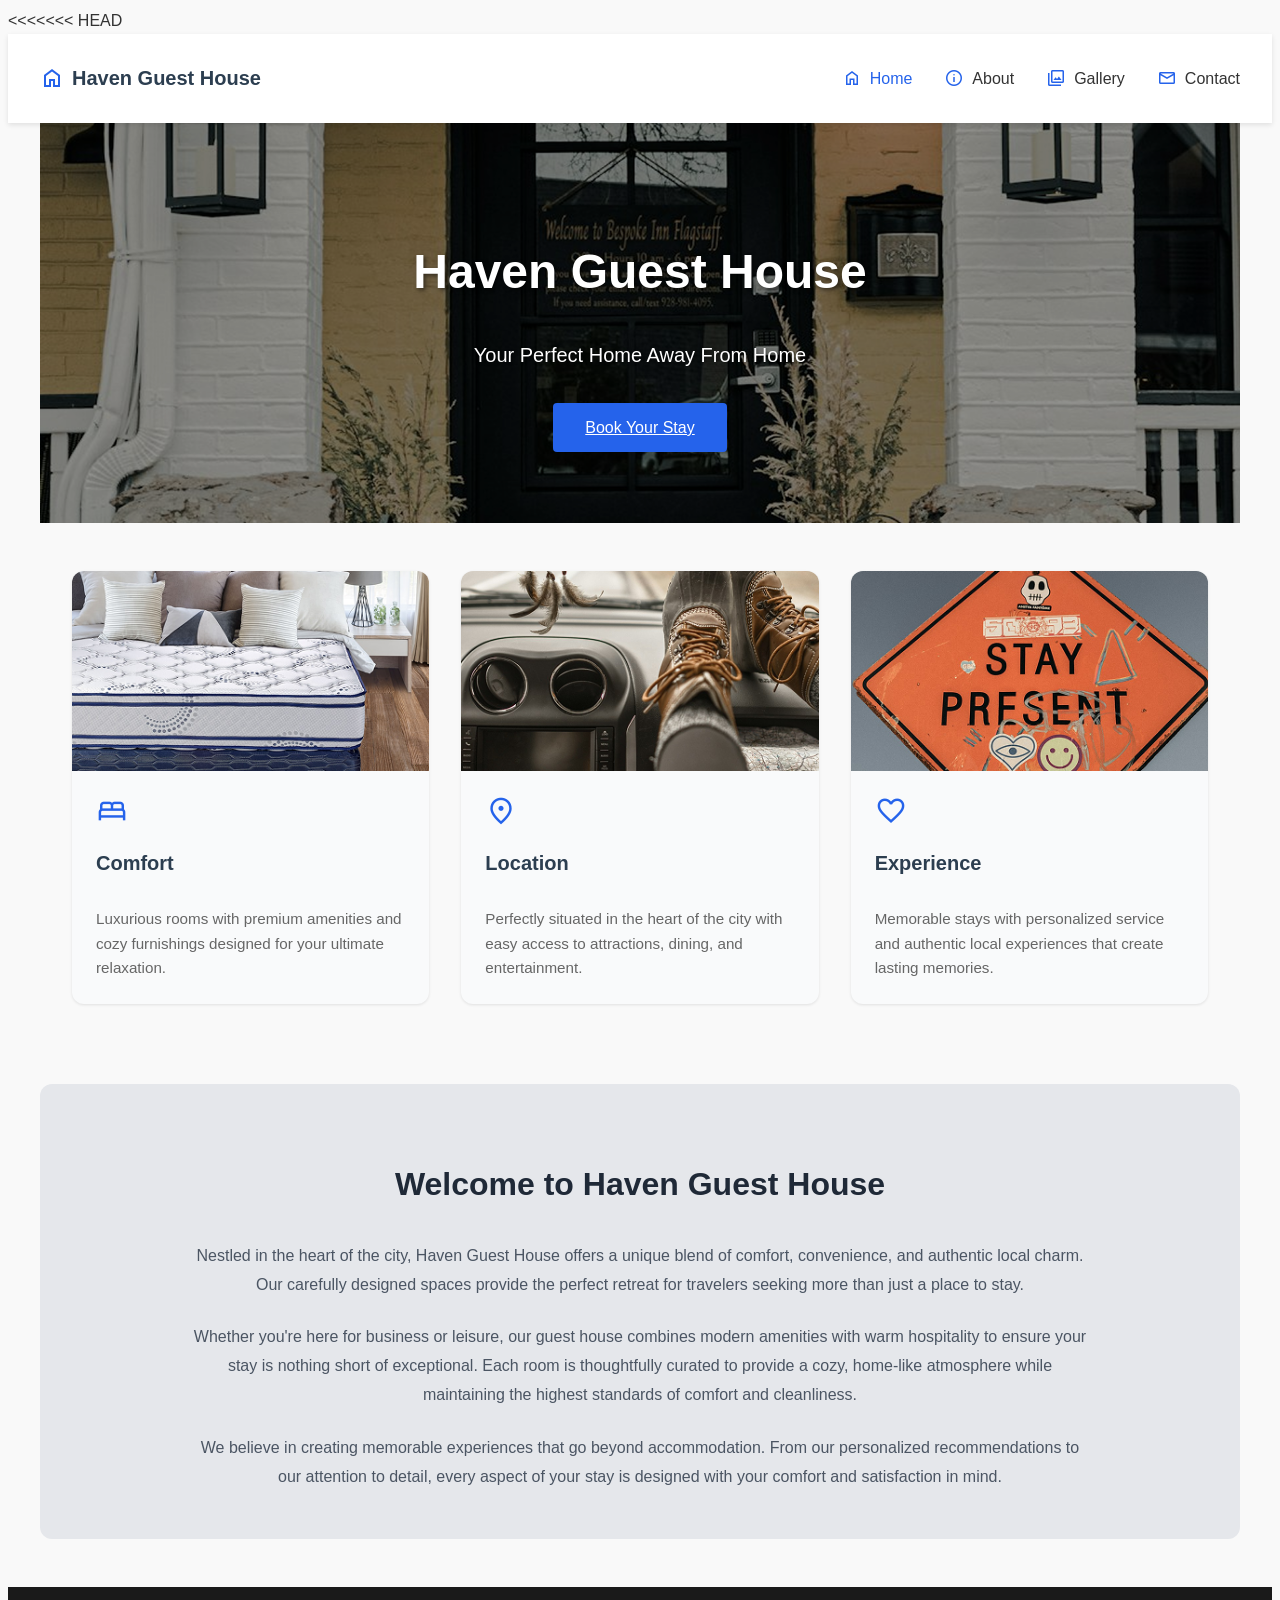
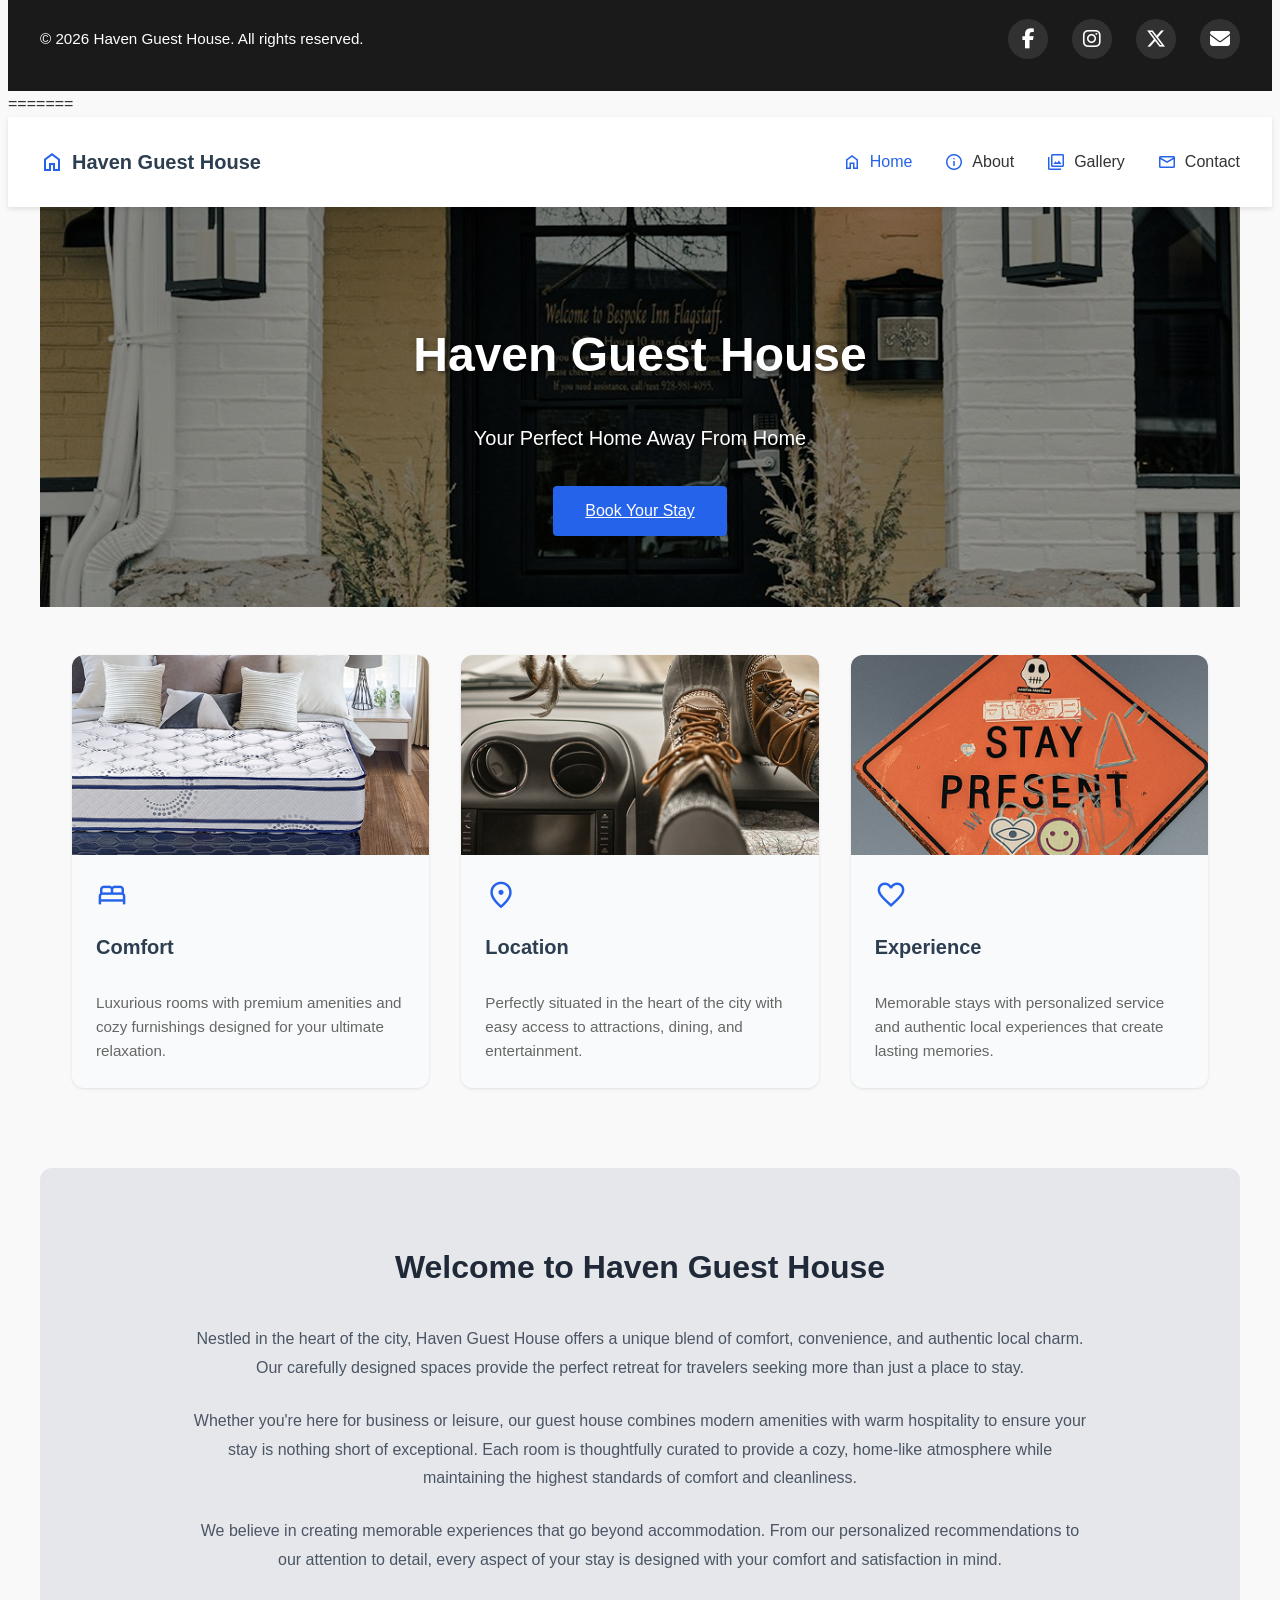
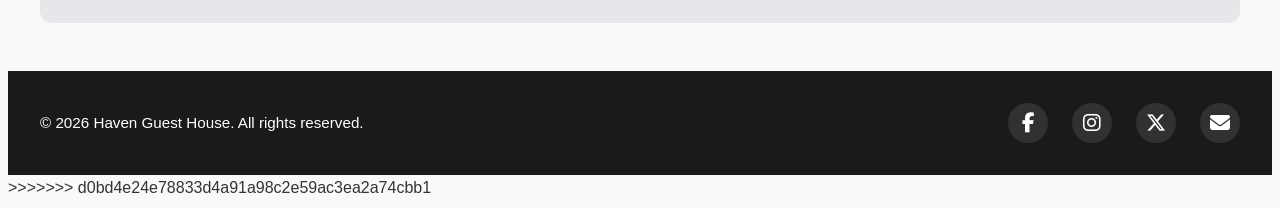
<file: index.html>
<<<<<<< HEAD <!DOCTYPE html>
    <html lang="en">
    <!-- Test GitHub Actions deployment -->

    <head>
        <meta charset="UTF-8">
        <title>Haven Guest House | Home</title>
        <meta name="viewport" content="width=device-width, initial-scale=1.0">
        <link rel="stylesheet" href="style.css">
        <link rel="stylesheet"
            href="https://fonts.googleapis.com/css2?family=Material+Symbols+Outlined:opsz,wght,FILL,GRAD@24,400,0,0" />
        <link rel="stylesheet" href="https://cdnjs.cloudflare.com/ajax/libs/font-awesome/6.5.1/css/all.min.css" />
    </head>

    <body>

        <header>
            <nav class="navbar">
                <div class="logo">
                    <span class="material-symbols-outlined">home</span>
                    <span class="logo-text">Haven Guest House</span>
                </div>
                <ul class="nav-links">
                    <li>
                        <a href="index.html" aria-current="page">
                            <span class="material-symbols-outlined">home</span>
                            <span class="nav-text">Home</span>
                        </a>
                    </li>
                    <li>
                        <a href="about.html">
                            <span class="material-symbols-outlined">info</span>
                            <span class="nav-text">About</span>
                        </a>
                    </li>
                    <li>
                        <a href="about.html#gallery">
                            <span class="material-symbols-outlined">photo_library</span>
                            <span class="nav-text">Gallery</span>
                        </a>
                    </li>
                    <li>
                        <a href="contact.html">
                            <span class="material-symbols-outlined">mail</span>
                            <span class="nav-text">Contact</span>
                        </a>
                    </li>
                </ul>
            </nav>
        </header>

        <main>

            <section class="hero">
                <img src="images/1.png" alt="Haven Guest House Banner" class="hero-image">
                <h1>Haven Guest House</h1>
                <p>Your Perfect Home Away From Home</p>
                <a href="contact.html" class="primary-btn">Book Your Stay</a>
            </section>

            <section class="features">
                <article class="card">
                    <img src="images/2.png" alt="Luxury Room" class="card-image">
                    <div class="card-icon">
                        <span class="material-symbols-outlined">bed</span>
                    </div>
                    <h3>Comfort</h3>
                    <p>Luxurious rooms with premium amenities and cozy furnishings designed for your ultimate
                        relaxation.
                    </p>
                </article>

                <article class="card">
                    <img src="images/3.png" alt="Deluxe Suite" class="card-image">
                    <div class="card-icon">
                        <span class="material-symbols-outlined">location_on</span>
                    </div>
                    <h3>Location</h3>
                    <p>Perfectly situated in the heart of the city with easy access to attractions, dining, and
                        entertainment.</p>
                </article>

                <article class="card">
                    <img src="images/4.png" alt="Garden View Room" class="card-image">
                    <div class="card-icon">
                        <span class="material-symbols-outlined">favorite</span>
                    </div>
                    <h3>Experience</h3>
                    <p>Memorable stays with personalized service and authentic local experiences that create lasting
                        memories.</p>
                </article>
            </section>

            <section class="welcome">
                <h2>Welcome to Haven Guest House</h2>
                <p>
                    Nestled in the heart of the city, Haven Guest House offers a unique blend of comfort, convenience,
                    and
                    authentic local charm. Our carefully designed spaces provide the perfect retreat for travelers
                    seeking
                    more than just a place to stay.
                </p>
                <p>
                    Whether you're here for business or leisure, our guest house combines modern amenities with warm
                    hospitality to ensure your stay is nothing short of exceptional. Each room is thoughtfully curated
                    to
                    provide a cozy, home-like atmosphere while maintaining the highest standards of comfort and
                    cleanliness.
                </p>
                <p>
                    We believe in creating memorable experiences that go beyond accommodation. From our personalized
                    recommendations to our attention to detail, every aspect of your stay is designed with your comfort
                    and
                    satisfaction in mind.
                </p>
            </section>

        </main>

        <footer>
            <div class="footer-content">
                <p>© 2026 Haven Guest House. All rights reserved.</p>
                <div class="social-icons">
                    <a href="#" aria-label="Facebook">
                        <i class="fab fa-facebook-f"></i>
                    </a>
                    <a href="#" aria-label="Instagram">
                        <i class="fab fa-instagram"></i>
                    </a>
                    <a href="#" aria-label="Twitter">
                        <i class="fab fa-x-twitter"></i>
                    </a>
                    <a href="#" aria-label="Email">
                        <i class="fas fa-envelope"></i>
                    </a>
                </div>
            </div>
        </footer>

        <script src="script.js"></script>

    </body>

    =======
    <!DOCTYPE html>
    <html lang="en">

    <head>
        <meta charset="UTF-8">
        <title>Haven Guest House | Home</title>
        <meta name="viewport" content="width=device-width, initial-scale=1.0">
        <link rel="stylesheet" href="style.css">
        <link rel="stylesheet"
            href="https://fonts.googleapis.com/css2?family=Material+Symbols+Outlined:opsz,wght,FILL,GRAD@24,400,0,0" />
        <link rel="stylesheet" href="https://cdnjs.cloudflare.com/ajax/libs/font-awesome/6.5.1/css/all.min.css" />
    </head>

    <body>

        <header>
            <nav class="navbar">
                <div class="logo">
                    <span class="material-symbols-outlined">home</span>
                    <span class="logo-text">Haven Guest House</span>
                </div>
                <ul class="nav-links">
                    <li>
                        <a href="index.html" aria-current="page">
                            <span class="material-symbols-outlined">home</span>
                            <span class="nav-text">Home</span>
                        </a>
                    </li>
                    <li>
                        <a href="about.html">
                            <span class="material-symbols-outlined">info</span>
                            <span class="nav-text">About</span>
                        </a>
                    </li>
                    <li>
                        <a href="about.html#gallery">
                            <span class="material-symbols-outlined">photo_library</span>
                            <span class="nav-text">Gallery</span>
                        </a>
                    </li>
                    <li>
                        <a href="contact.html">
                            <span class="material-symbols-outlined">mail</span>
                            <span class="nav-text">Contact</span>
                        </a>
                    </li>
                </ul>
            </nav>
        </header>

        <main>

            <section class="hero">
                <img src="images/1.png" alt="Haven Guest House Banner" class="hero-image">
                <h1>Haven Guest House</h1>
                <p>Your Perfect Home Away From Home</p>
                <a href="contact.html" class="primary-btn">Book Your Stay</a>
            </section>

            <section class="features">
                <article class="card">
                    <img src="images/2.png" alt="Luxury Room" class="card-image">
                    <div class="card-icon">
                        <span class="material-symbols-outlined">bed</span>
                    </div>
                    <h3>Comfort</h3>
                    <p>Luxurious rooms with premium amenities and cozy furnishings designed for your ultimate
                        relaxation.
                    </p>
                </article>

                <article class="card">
                    <img src="images/3.png" alt="Deluxe Suite" class="card-image">
                    <div class="card-icon">
                        <span class="material-symbols-outlined">location_on</span>
                    </div>
                    <h3>Location</h3>
                    <p>Perfectly situated in the heart of the city with easy access to attractions, dining, and
                        entertainment.</p>
                </article>

                <article class="card">
                    <img src="images/4.png" alt="Garden View Room" class="card-image">
                    <div class="card-icon">
                        <span class="material-symbols-outlined">favorite</span>
                    </div>
                    <h3>Experience</h3>
                    <p>Memorable stays with personalized service and authentic local experiences that create lasting
                        memories.</p>
                </article>
            </section>

            <section class="welcome">
                <h2>Welcome to Haven Guest House</h2>
                <p>
                    Nestled in the heart of the city, Haven Guest House offers a unique blend of comfort, convenience,
                    and
                    authentic local charm. Our carefully designed spaces provide the perfect retreat for travelers
                    seeking
                    more than just a place to stay.
                </p>
                <p>
                    Whether you're here for business or leisure, our guest house combines modern amenities with warm
                    hospitality to ensure your stay is nothing short of exceptional. Each room is thoughtfully curated
                    to
                    provide a cozy, home-like atmosphere while maintaining the highest standards of comfort and
                    cleanliness.
                </p>
                <p>
                    We believe in creating memorable experiences that go beyond accommodation. From our personalized
                    recommendations to our attention to detail, every aspect of your stay is designed with your comfort
                    and
                    satisfaction in mind.
                </p>
            </section>

        </main>

        <footer>
            <div class="footer-content">
                <p>© 2026 Haven Guest House. All rights reserved.</p>
                <div class="social-icons">
                    <a href="#" aria-label="Facebook">
                        <i class="fab fa-facebook-f"></i>
                    </a>
                    <a href="#" aria-label="Instagram">
                        <i class="fab fa-instagram"></i>
                    </a>
                    <a href="#" aria-label="Twitter">
                        <i class="fab fa-x-twitter"></i>
                    </a>
                    <a href="#" aria-label="Email">
                        <i class="fas fa-envelope"></i>
                    </a>
                </div>
            </div>
        </footer>

        <script src="script.js"></script>

    </body>

    >>>>>>> d0bd4e24e78833d4a91a98c2e59ac3ea2a74cbb1

    </html>
</file>
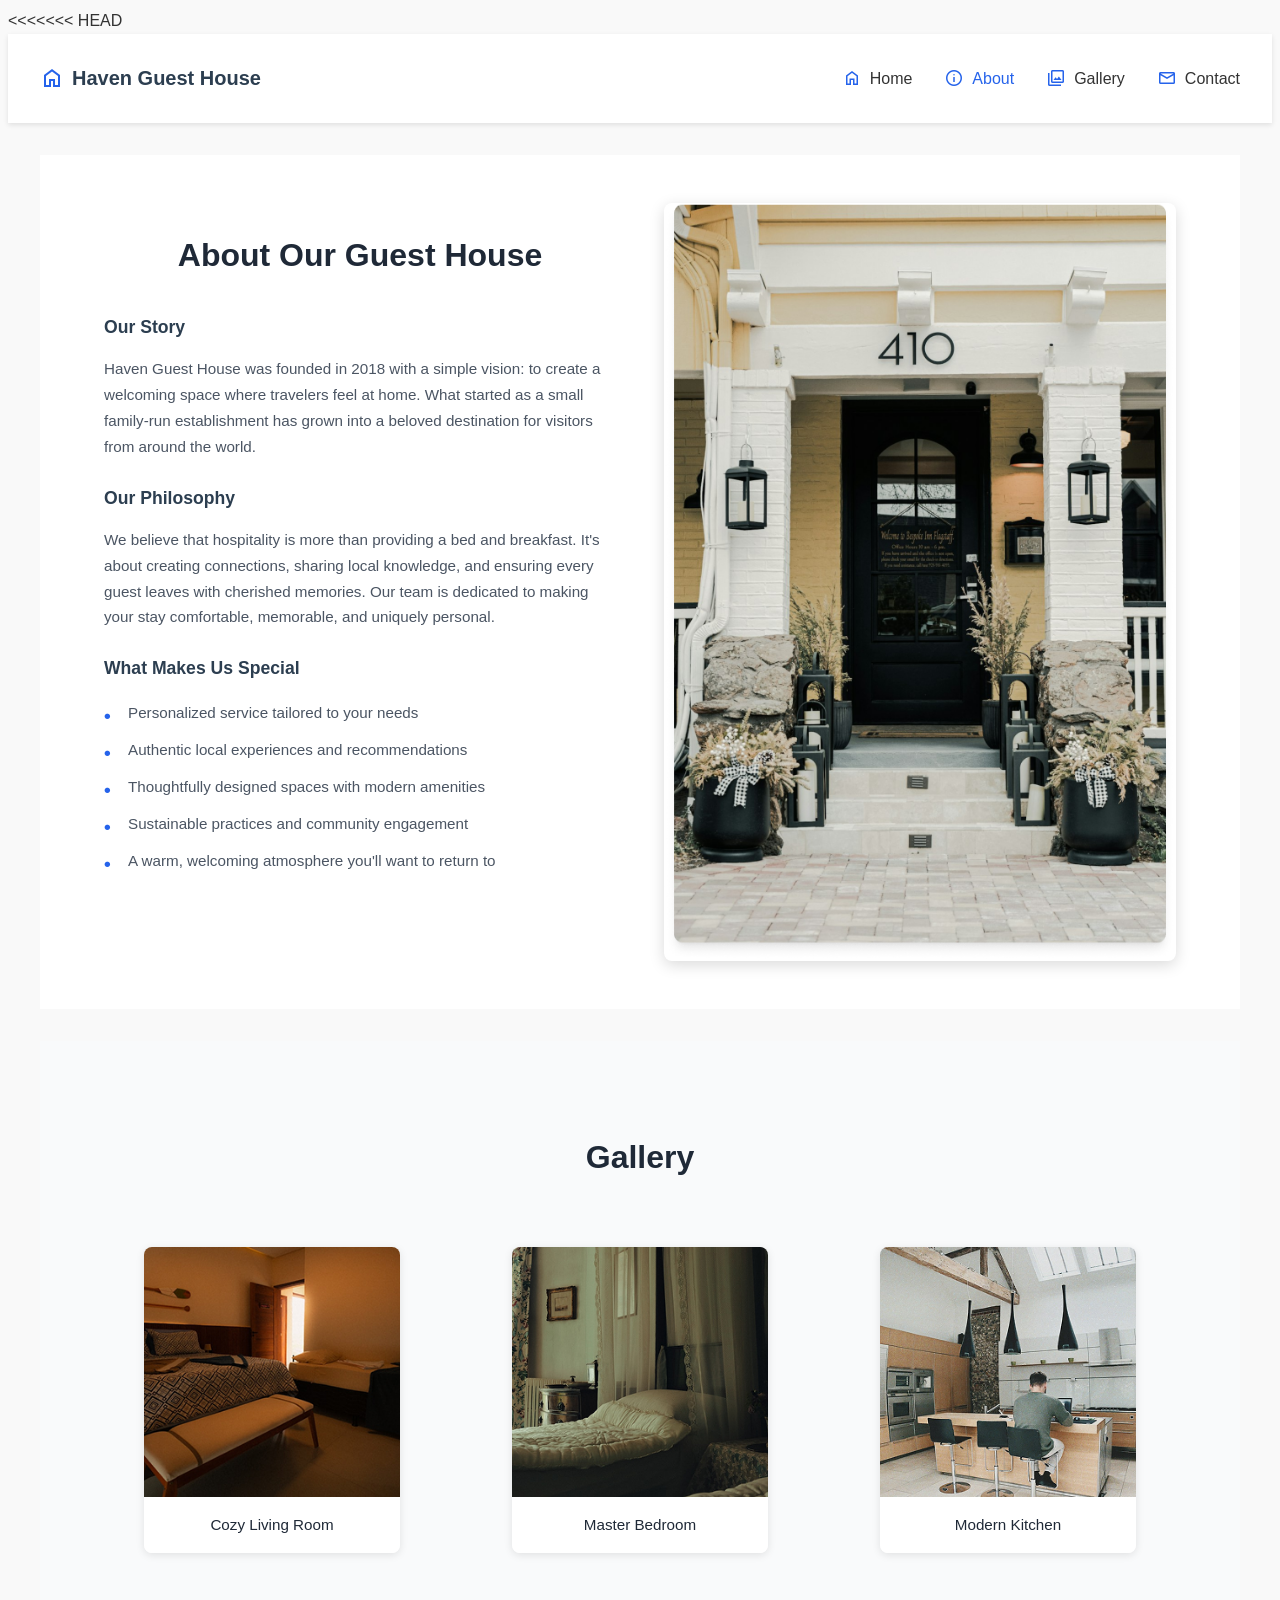
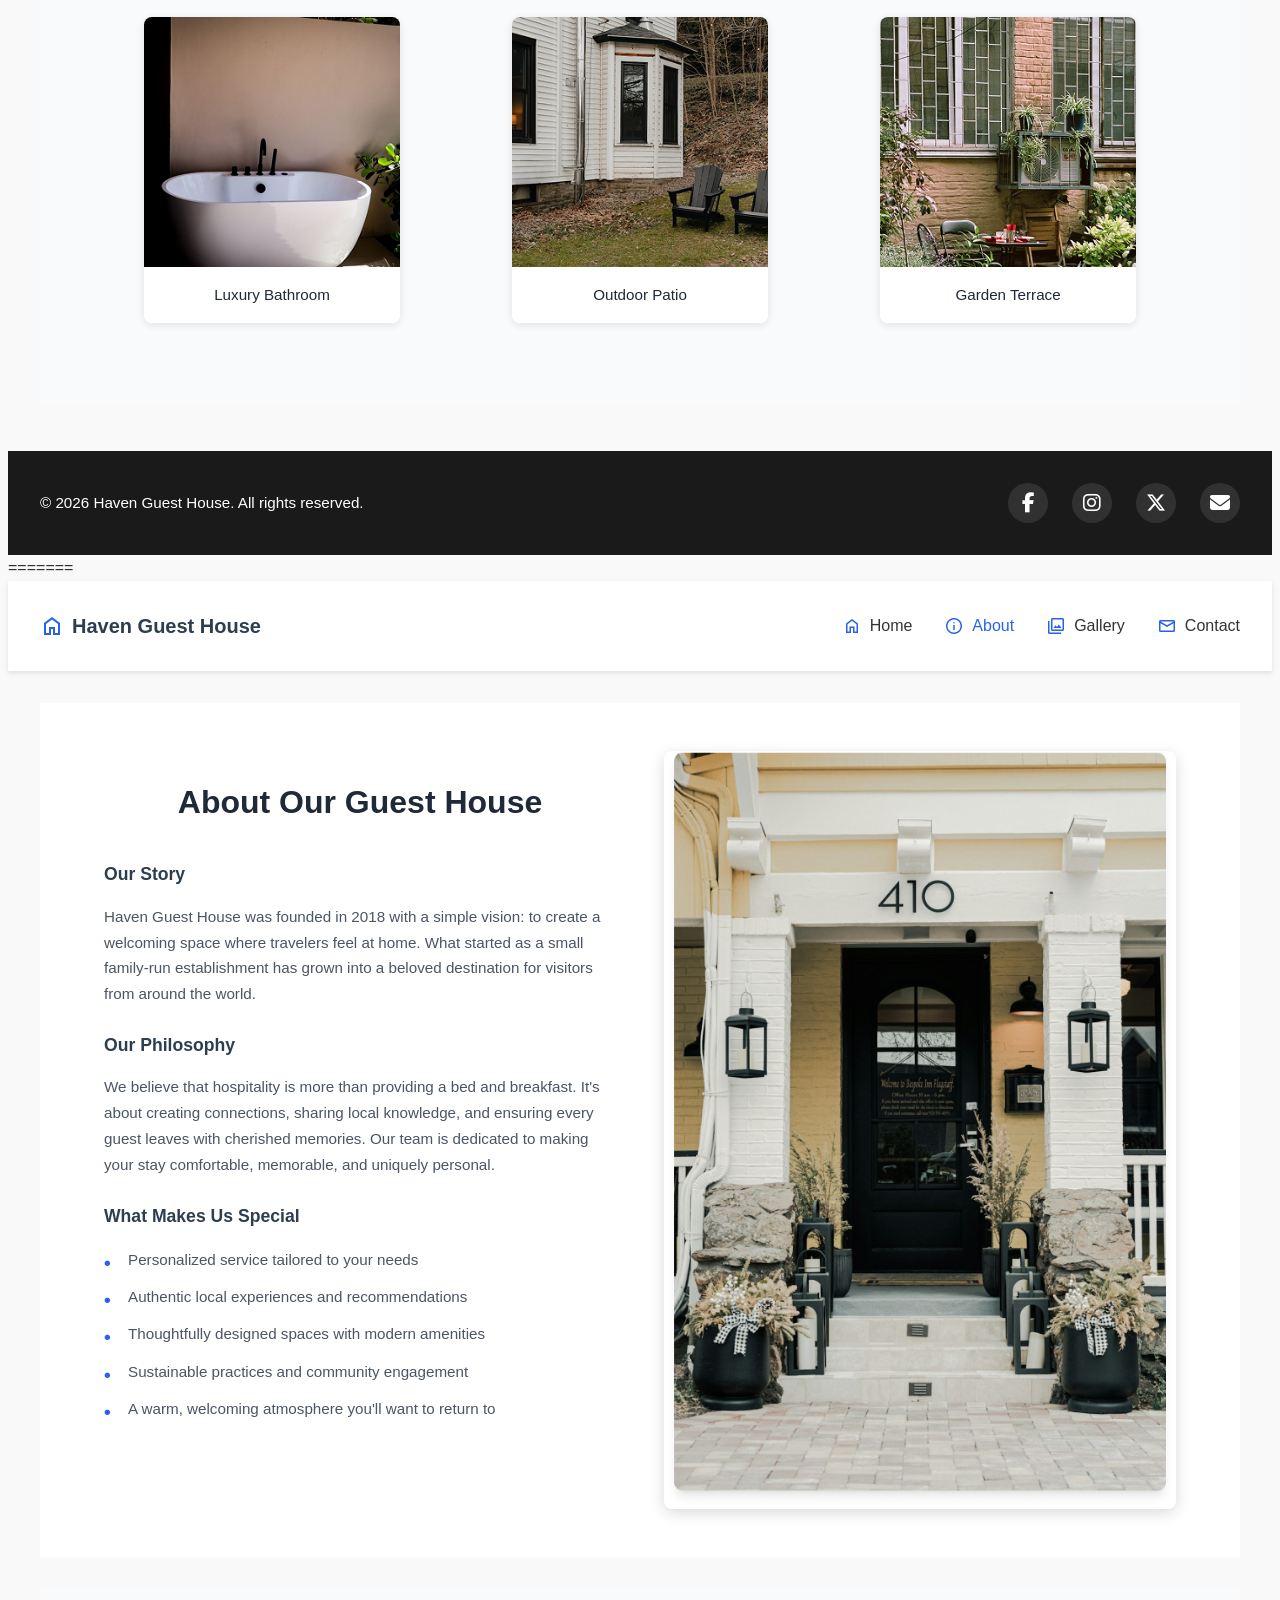
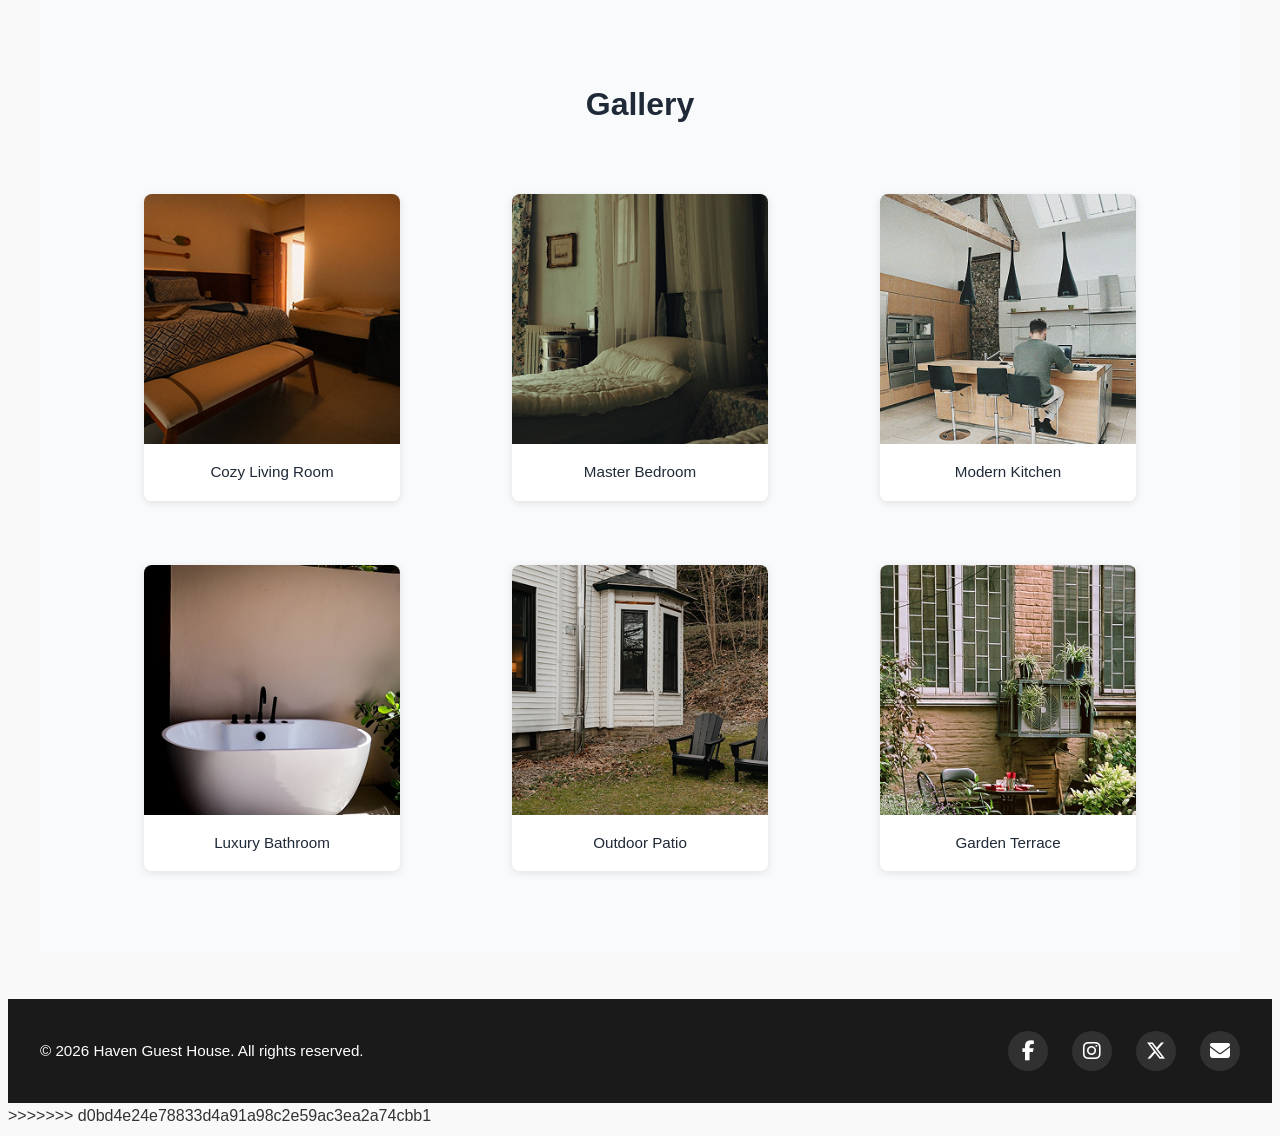
<file: about.html>
<<<<<<< HEAD
<!DOCTYPE html>
<html lang="en">

<head>
    <meta charset="UTF-8">
    <title>Haven Guest House | About</title>
    <meta name="viewport" content="width=device-width, initial-scale=1.0">
    <link rel="stylesheet" href="style.css">
    <link rel="stylesheet"
        href="https://fonts.googleapis.com/css2?family=Material+Symbols+Outlined:opsz,wght,FILL,GRAD@24,400,0,0" />
    <link rel="stylesheet" href="https://cdnjs.cloudflare.com/ajax/libs/font-awesome/6.5.1/css/all.min.css" />
</head>

<body>

    <header>
        <nav class="navbar">
            <div class="logo">
                <span class="material-symbols-outlined">home</span>
                <span class="logo-text">Haven Guest House</span>
            </div>
            <ul class="nav-links">
                <li>
                    <a href="index.html">
                        <span class="material-symbols-outlined">home</span>
                        <span class="nav-text">Home</span>
                    </a>
                </li>
                <li>
                    <a href="about.html" aria-current="page">
                        <span class="material-symbols-outlined">info</span>
                        <span class="nav-text">About</span>
                    </a>
                </li>
                <li>
                    <a href="#gallery">
                        <span class="material-symbols-outlined">photo_library</span>
                        <span class="nav-text">Gallery</span>
                    </a>
                </li>
                <li>
                    <a href="contact.html">
                        <span class="material-symbols-outlined">mail</span>
                        <span class="nav-text">Contact</span>
                    </a>
                </li>
            </ul>
        </nav>
    </header>

    <main>

        <section class="about">
            <div class="about-text">
                <h1>About Our Guest House</h1>

                <h3>Our Story</h3>
                <p>
                    Haven Guest House was founded in 2018 with a simple vision: to create a welcoming space where
                    travelers feel at home. What started as a small family-run establishment has grown into a beloved
                    destination for visitors from around the world.
                </p>

                <h3>Our Philosophy</h3>
                <p>
                    We believe that hospitality is more than providing a bed and breakfast. It's about creating
                    connections, sharing local knowledge, and ensuring every guest leaves with cherished memories. Our
                    team is dedicated to making your stay comfortable, memorable, and uniquely personal.
                </p>

                <h3>What Makes Us Special</h3>
                <ul>
                    <li>Personalized service tailored to your needs</li>
                    <li>Authentic local experiences and recommendations</li>
                    <li>Thoughtfully designed spaces with modern amenities</li>
                    <li>Sustainable practices and community engagement</li>
                    <li>A warm, welcoming atmosphere you'll want to return to</li>
                </ul>
            </div>

            <div class="about-image">
                <img src="images/5.png" alt="Entrance of Haven Guest House">
            </div>
        </section>

        <section id="gallery" class="gallery">
            <h2>Gallery</h2>

            <div class="gallery-grid">
                <figure class="gallery-item">
                    <img src="images/g1.png" alt="Cozy Living Room">
                    <figcaption>Cozy Living Room</figcaption>
                </figure>

                <figure class="gallery-item">
                    <img src="images/g2.png" alt="Master Bedroom">
                    <figcaption>Master Bedroom</figcaption>
                </figure>

                <figure class="gallery-item">
                    <img src="images/g3.png" alt="Modern Kitchen">
                    <figcaption>Modern Kitchen</figcaption>
                </figure>

                <figure class="gallery-item">
                    <img src="images/g4.png" alt="Luxury Bathroom">
                    <figcaption>Luxury Bathroom</figcaption>
                </figure>

                <figure class="gallery-item">
                    <img src="images/g5.png" alt="Outdoor Patio">
                    <figcaption>Outdoor Patio</figcaption>
                </figure>

                <figure class="gallery-item">
                    <img src="images/g6.png" alt="Garden Terrace">
                    <figcaption>Garden Terrace</figcaption>
                </figure>
            </div>
        </section>

    </main>

    <footer>
        <div class="footer-content">
            <p>© 2026 Haven Guest House. All rights reserved.</p>
            <div class="social-icons">
                <a href="#" aria-label="Facebook">
                    <i class="fab fa-facebook-f"></i>
                </a>
                <a href="#" aria-label="Instagram">
                    <i class="fab fa-instagram"></i>
                </a>
                <a href="#" aria-label="Twitter">
                    <i class="fab fa-x-twitter"></i>
                </a>
                <a href="#" aria-label="Email">
                    <i class="fas fa-envelope"></i>
                </a>
            </div>
        </div>
    </footer>

    <script src="script.js"></script>

</body>

=======
<!DOCTYPE html>
<html lang="en">

<head>
    <meta charset="UTF-8">
    <title>Haven Guest House | About</title>
    <meta name="viewport" content="width=device-width, initial-scale=1.0">
    <link rel="stylesheet" href="style.css">
    <link rel="stylesheet"
        href="https://fonts.googleapis.com/css2?family=Material+Symbols+Outlined:opsz,wght,FILL,GRAD@24,400,0,0" />
    <link rel="stylesheet" href="https://cdnjs.cloudflare.com/ajax/libs/font-awesome/6.5.1/css/all.min.css" />
</head>

<body>

    <header>
        <nav class="navbar">
            <div class="logo">
                <span class="material-symbols-outlined">home</span>
                <span class="logo-text">Haven Guest House</span>
            </div>
            <ul class="nav-links">
                <li>
                    <a href="index.html">
                        <span class="material-symbols-outlined">home</span>
                        <span class="nav-text">Home</span>
                    </a>
                </li>
                <li>
                    <a href="about.html" aria-current="page">
                        <span class="material-symbols-outlined">info</span>
                        <span class="nav-text">About</span>
                    </a>
                </li>
                <li>
                    <a href="#gallery">
                        <span class="material-symbols-outlined">photo_library</span>
                        <span class="nav-text">Gallery</span>
                    </a>
                </li>
                <li>
                    <a href="contact.html">
                        <span class="material-symbols-outlined">mail</span>
                        <span class="nav-text">Contact</span>
                    </a>
                </li>
            </ul>
        </nav>
    </header>

    <main>

        <section class="about">
            <div class="about-text">
                <h1>About Our Guest House</h1>

                <h3>Our Story</h3>
                <p>
                    Haven Guest House was founded in 2018 with a simple vision: to create a welcoming space where
                    travelers feel at home. What started as a small family-run establishment has grown into a beloved
                    destination for visitors from around the world.
                </p>

                <h3>Our Philosophy</h3>
                <p>
                    We believe that hospitality is more than providing a bed and breakfast. It's about creating
                    connections, sharing local knowledge, and ensuring every guest leaves with cherished memories. Our
                    team is dedicated to making your stay comfortable, memorable, and uniquely personal.
                </p>

                <h3>What Makes Us Special</h3>
                <ul>
                    <li>Personalized service tailored to your needs</li>
                    <li>Authentic local experiences and recommendations</li>
                    <li>Thoughtfully designed spaces with modern amenities</li>
                    <li>Sustainable practices and community engagement</li>
                    <li>A warm, welcoming atmosphere you'll want to return to</li>
                </ul>
            </div>

            <div class="about-image">
                <img src="images/5.png" alt="Entrance of Haven Guest House">
            </div>
        </section>

        <section id="gallery" class="gallery">
            <h2>Gallery</h2>

            <div class="gallery-grid">
                <figure class="gallery-item">
                    <img src="images/g1.png" alt="Cozy Living Room">
                    <figcaption>Cozy Living Room</figcaption>
                </figure>

                <figure class="gallery-item">
                    <img src="images/g2.png" alt="Master Bedroom">
                    <figcaption>Master Bedroom</figcaption>
                </figure>

                <figure class="gallery-item">
                    <img src="images/g3.png" alt="Modern Kitchen">
                    <figcaption>Modern Kitchen</figcaption>
                </figure>

                <figure class="gallery-item">
                    <img src="images/g4.png" alt="Luxury Bathroom">
                    <figcaption>Luxury Bathroom</figcaption>
                </figure>

                <figure class="gallery-item">
                    <img src="images/g5.png" alt="Outdoor Patio">
                    <figcaption>Outdoor Patio</figcaption>
                </figure>

                <figure class="gallery-item">
                    <img src="images/g6.png" alt="Garden Terrace">
                    <figcaption>Garden Terrace</figcaption>
                </figure>
            </div>
        </section>

    </main>

    <footer>
        <div class="footer-content">
            <p>© 2026 Haven Guest House. All rights reserved.</p>
            <div class="social-icons">
                <a href="#" aria-label="Facebook">
                    <i class="fab fa-facebook-f"></i>
                </a>
                <a href="#" aria-label="Instagram">
                    <i class="fab fa-instagram"></i>
                </a>
                <a href="#" aria-label="Twitter">
                    <i class="fab fa-x-twitter"></i>
                </a>
                <a href="#" aria-label="Email">
                    <i class="fas fa-envelope"></i>
                </a>
            </div>
        </div>
    </footer>

    <script src="script.js"></script>

</body>

>>>>>>> d0bd4e24e78833d4a91a98c2e59ac3ea2a74cbb1
</html>
</file>
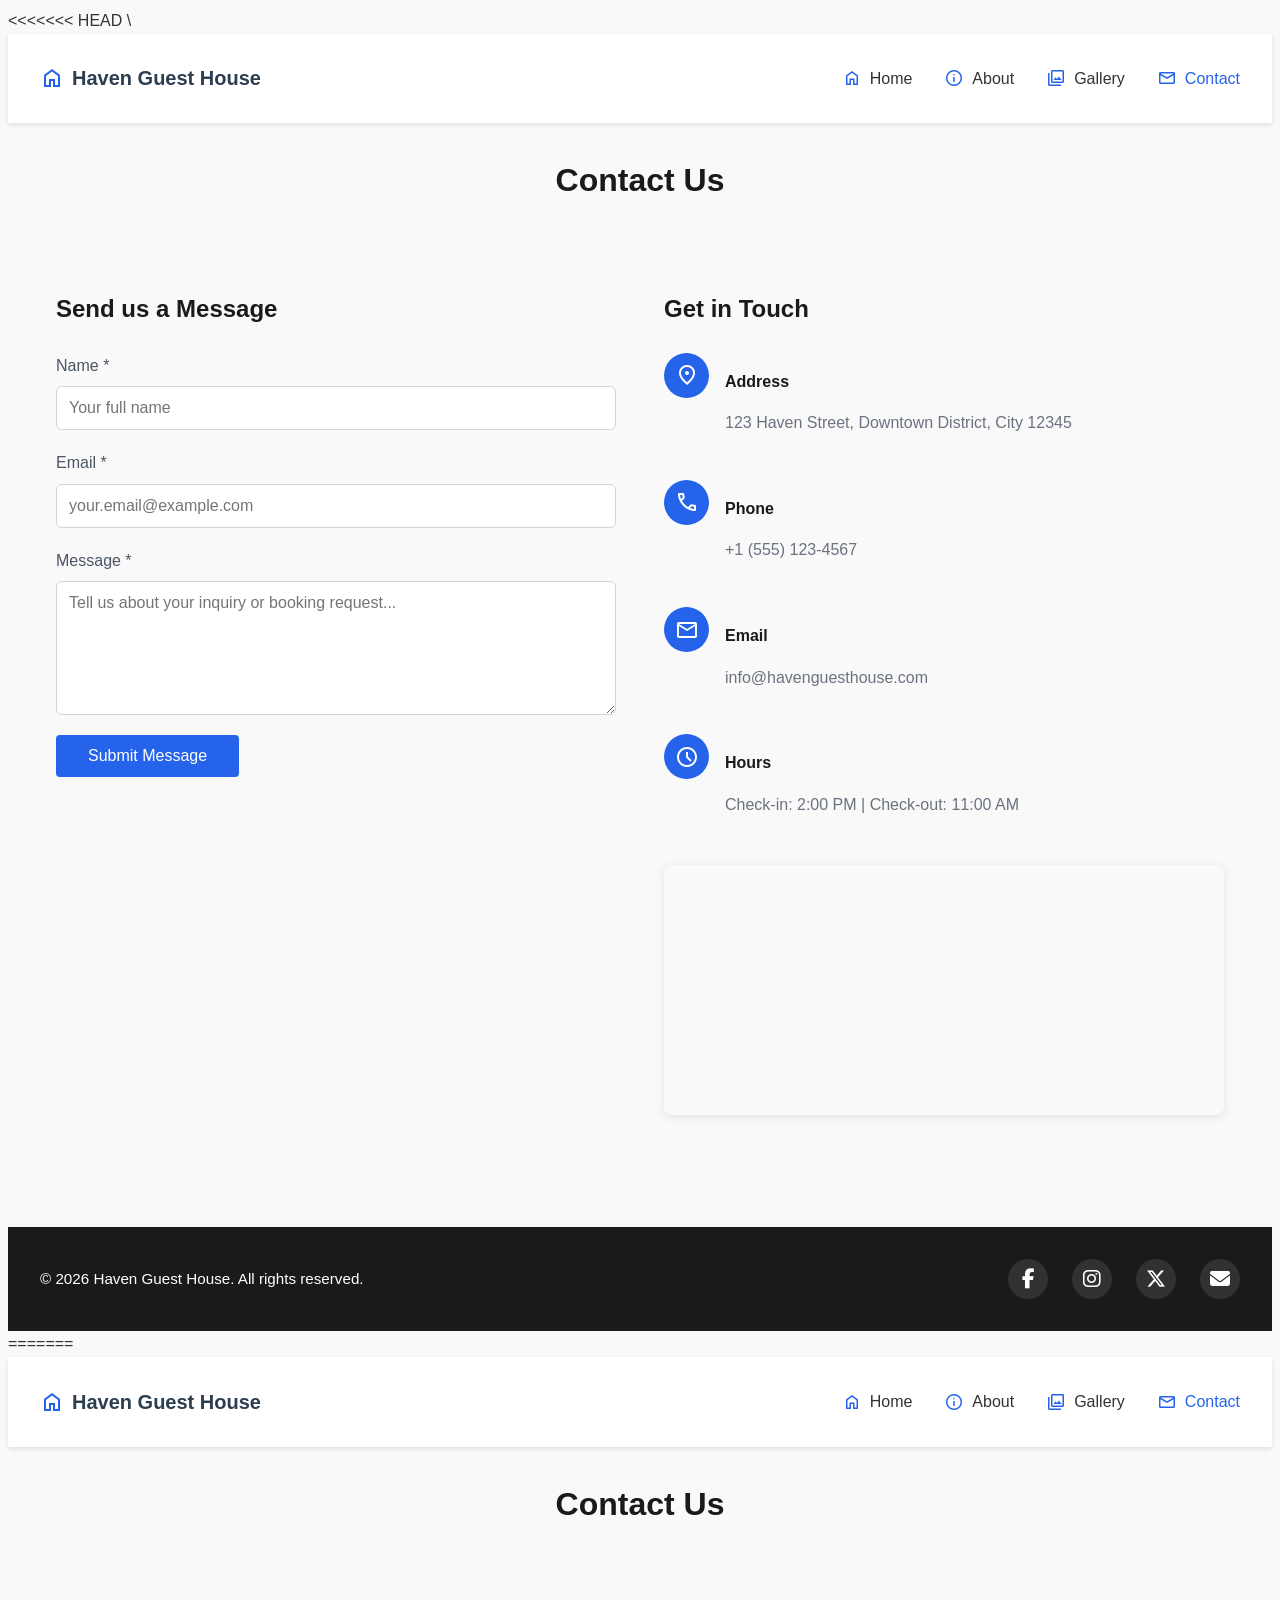
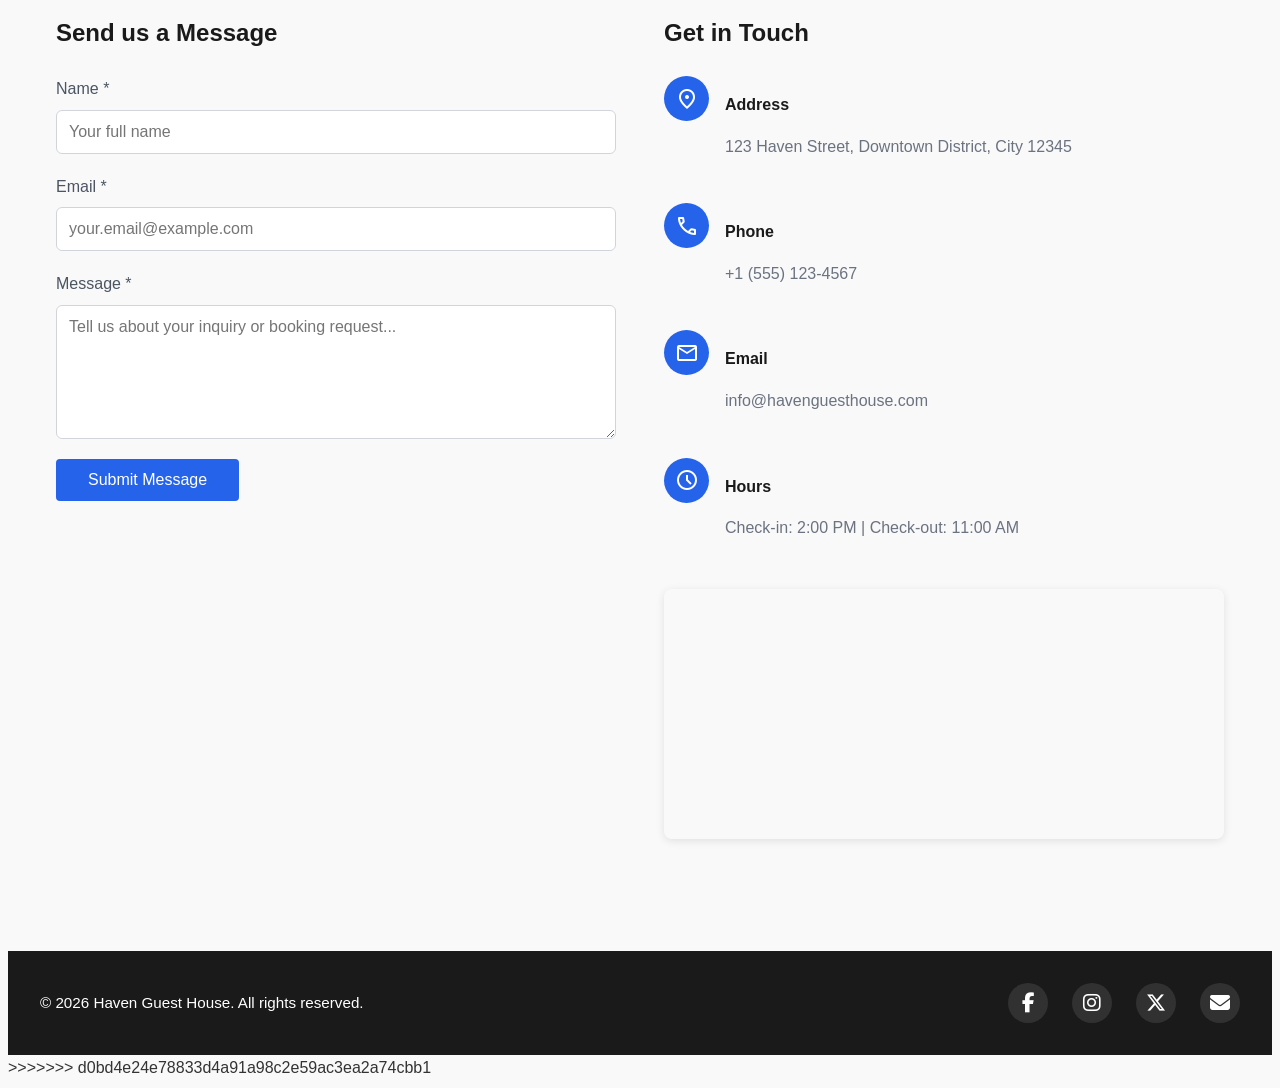
<file: contact.html>
<<<<<<< HEAD
<!DOCTYPE html>\
<html lang="en">
<!-- Test deployment -->
<head>
    <meta charset="UTF-8">
    <title>Haven Guest House | Contact</title>
    <meta name="viewport" content="width=device-width, initial-scale=1.0">
    <link rel="stylesheet" href="style.css">
    <link rel="stylesheet"
        href="https://fonts.googleapis.com/css2?family=Material+Symbols+Outlined:opsz,wght,FILL,GRAD@24,400,0,0" />
    <link rel="stylesheet" href="https://cdnjs.cloudflare.com/ajax/libs/font-awesome/6.5.1/css/all.min.css" />
</head>

<body>

    <header>
        <nav class="navbar">
            <div class="logo">
                <span class="material-symbols-outlined">home</span>
                <span class="logo-text">Haven Guest House</span>
            </div>
            <ul class="nav-links">
                <li>
                    <a href="index.html">
                        <span class="material-symbols-outlined">home</span>
                        <span class="nav-text">Home</span>
                    </a>
                </li>
                <li>
                    <a href="about.html">
                        <span class="material-symbols-outlined">info</span>
                        <span class="nav-text">About</span>
                    </a>
                </li>
                <li>
                    <a href="about.html#gallery">
                        <span class="material-symbols-outlined">photo_library</span>
                        <span class="nav-text">Gallery</span>
                    </a>
                </li>
                <li>
                    <a href="contact.html" aria-current="page">
                        <span class="material-symbols-outlined">mail</span>
                        <span class="nav-text">Contact</span>
                    </a>
                </li>
            </ul>
        </nav>
    </header>

    <main>

        <h1 class="contact-page-title">Contact Us</h1>

        <section class="contact-container">
            <div class="contact-form-section">
                <h2>Send us a Message</h2>
                <form id="contactForm">
                    <div class="form-group">
                        <label for="name">Name *</label>
                        <input id="name" type="text" placeholder="Your full name" required>
                    </div>

                    <div class="form-group">
                        <label for="email">Email *</label>
                        <input id="email" type="email" placeholder="your.email@example.com" required>
                    </div>

                    <div class="form-group">
                        <label for="message">Message *</label>
                        <textarea id="message" rows="6" placeholder="Tell us about your inquiry or booking request..."
                            required></textarea>
                    </div>

                    <button type="submit" class="primary-btn">Submit Message</button>
                </form>
            </div>

            <div class="contact-info-section">
                <h2>Get in Touch</h2>

                <div class="contact-info-item">
                    <div class="info-icon">
                        <span class="material-symbols-outlined">location_on</span>
                    </div>
                    <div class="info-content">
                        <h3>Address</h3>
                        <p>123 Haven Street, Downtown District, City 12345</p>
                    </div>
                </div>

                <div class="contact-info-item">
                    <div class="info-icon">
                        <span class="material-symbols-outlined">call</span>
                    </div>
                    <div class="info-content">
                        <h3>Phone</h3>
                        <p>+1 (555) 123-4567</p>
                    </div>
                </div>

                <div class="contact-info-item">
                    <div class="info-icon">
                        <span class="material-symbols-outlined">mail</span>
                    </div>
                    <div class="info-content">
                        <h3>Email</h3>
                        <p>info@havenguesthouse.com</p>
                    </div>
                </div>

                <div class="contact-info-item">
                    <div class="info-icon">
                        <span class="material-symbols-outlined">schedule</span>
                    </div>
                    <div class="info-content">
                        <h3>Hours</h3>
                        <p>Check-in: 2:00 PM | Check-out: 11:00 AM</p>
                    </div>
                </div>

                <div class="map-container">
                    <iframe
                        src="https://www.google.com/maps/embed?pb=!1m18!1m12!1m3!1d2483.5432889729154!2d-0.12775492346721598!3d51.50735097181439!2m3!1f0!2f0!3f0!3m2!1i1024!2i768!4f13.1!3m3!1m2!1s0x487604b900d26973%3A0x4291f3172409ea92!2sLondon%2C%20UK!5e0!3m2!1sen!2s!4v1709427800000!5m2!1sen!2s"
                        width="100%" height="250" style="border:0; border-radius: 8px;" allowfullscreen=""
                        loading="lazy" referrerpolicy="no-referrer-when-downgrade">
                    </iframe>
                </div>
            </div>
        </section>

    </main>

    <footer>
        <div class="footer-content">
            <p>© 2026 Haven Guest House. All rights reserved.</p>
            <div class="social-icons">
                <a href="#" aria-label="Facebook">
                    <i class="fab fa-facebook-f"></i>
                </a>
                <a href="#" aria-label="Instagram">
                    <i class="fab fa-instagram"></i>
                </a>
                <a href="#" aria-label="Twitter">
                    <i class="fab fa-x-twitter"></i>
                </a>
                <a href="#" aria-label="Email">
                    <i class="fas fa-envelope"></i>
                </a>
            </div>
        </div>
    </footer>

    <script src="script.js"></script>

</body>

=======
<!DOCTYPE html>
<html lang="en">

<head>
    <meta charset="UTF-8">
    <title>Haven Guest House | Contact</title>
    <meta name="viewport" content="width=device-width, initial-scale=1.0">
    <link rel="stylesheet" href="style.css">
    <link rel="stylesheet"
        href="https://fonts.googleapis.com/css2?family=Material+Symbols+Outlined:opsz,wght,FILL,GRAD@24,400,0,0" />
    <link rel="stylesheet" href="https://cdnjs.cloudflare.com/ajax/libs/font-awesome/6.5.1/css/all.min.css" />
</head>

<body>

    <header>
        <nav class="navbar">
            <div class="logo">
                <span class="material-symbols-outlined">home</span>
                <span class="logo-text">Haven Guest House</span>
            </div>
            <ul class="nav-links">
                <li>
                    <a href="index.html">
                        <span class="material-symbols-outlined">home</span>
                        <span class="nav-text">Home</span>
                    </a>
                </li>
                <li>
                    <a href="about.html">
                        <span class="material-symbols-outlined">info</span>
                        <span class="nav-text">About</span>
                    </a>
                </li>
                <li>
                    <a href="about.html#gallery">
                        <span class="material-symbols-outlined">photo_library</span>
                        <span class="nav-text">Gallery</span>
                    </a>
                </li>
                <li>
                    <a href="contact.html" aria-current="page">
                        <span class="material-symbols-outlined">mail</span>
                        <span class="nav-text">Contact</span>
                    </a>
                </li>
            </ul>
        </nav>
    </header>

    <main>

        <h1 class="contact-page-title">Contact Us</h1>

        <section class="contact-container">
            <div class="contact-form-section">
                <h2>Send us a Message</h2>
                <form id="contactForm">
                    <div class="form-group">
                        <label for="name">Name *</label>
                        <input id="name" type="text" placeholder="Your full name" required>
                    </div>

                    <div class="form-group">
                        <label for="email">Email *</label>
                        <input id="email" type="email" placeholder="your.email@example.com" required>
                    </div>

                    <div class="form-group">
                        <label for="message">Message *</label>
                        <textarea id="message" rows="6" placeholder="Tell us about your inquiry or booking request..."
                            required></textarea>
                    </div>

                    <button type="submit" class="primary-btn">Submit Message</button>
                </form>
            </div>

            <div class="contact-info-section">
                <h2>Get in Touch</h2>

                <div class="contact-info-item">
                    <div class="info-icon">
                        <span class="material-symbols-outlined">location_on</span>
                    </div>
                    <div class="info-content">
                        <h3>Address</h3>
                        <p>123 Haven Street, Downtown District, City 12345</p>
                    </div>
                </div>

                <div class="contact-info-item">
                    <div class="info-icon">
                        <span class="material-symbols-outlined">call</span>
                    </div>
                    <div class="info-content">
                        <h3>Phone</h3>
                        <p>+1 (555) 123-4567</p>
                    </div>
                </div>

                <div class="contact-info-item">
                    <div class="info-icon">
                        <span class="material-symbols-outlined">mail</span>
                    </div>
                    <div class="info-content">
                        <h3>Email</h3>
                        <p>info@havenguesthouse.com</p>
                    </div>
                </div>

                <div class="contact-info-item">
                    <div class="info-icon">
                        <span class="material-symbols-outlined">schedule</span>
                    </div>
                    <div class="info-content">
                        <h3>Hours</h3>
                        <p>Check-in: 2:00 PM | Check-out: 11:00 AM</p>
                    </div>
                </div>

                <div class="map-container">
                    <iframe
                        src="https://www.google.com/maps/embed?pb=!1m18!1m12!1m3!1d2483.5432889729154!2d-0.12775492346721598!3d51.50735097181439!2m3!1f0!2f0!3f0!3m2!1i1024!2i768!4f13.1!3m3!1m2!1s0x487604b900d26973%3A0x4291f3172409ea92!2sLondon%2C%20UK!5e0!3m2!1sen!2s!4v1709427800000!5m2!1sen!2s"
                        width="100%" height="250" style="border:0; border-radius: 8px;" allowfullscreen=""
                        loading="lazy" referrerpolicy="no-referrer-when-downgrade">
                    </iframe>
                </div>
            </div>
        </section>

    </main>

    <footer>
        <div class="footer-content">
            <p>© 2026 Haven Guest House. All rights reserved.</p>
            <div class="social-icons">
                <a href="#" aria-label="Facebook">
                    <i class="fab fa-facebook-f"></i>
                </a>
                <a href="#" aria-label="Instagram">
                    <i class="fab fa-instagram"></i>
                </a>
                <a href="#" aria-label="Twitter">
                    <i class="fab fa-x-twitter"></i>
                </a>
                <a href="#" aria-label="Email">
                    <i class="fas fa-envelope"></i>
                </a>
            </div>
        </div>
    </footer>

    <script src="script.js"></script>

</body>

>>>>>>> d0bd4e24e78833d4a91a98c2e59ac3ea2a74cbb1
</html>
</file>
<file: style.css>
<<<<<<< HEAD
/* ===== RESET & BASE STYLES ===== */
* {
    margin: 0;
    padding: 0;
    box-sizing: border-box;
}

html {
    scroll-behavior: smooth;
}

body {
    font-family: 'Segoe UI', Tahoma, Geneva, Verdana, sans-serif;
    line-height: 1.6;
    color: #333;
    background: #f9f9f9;
}

/* ===== HEADER & NAVIGATION ===== */
header {
    background: #fff;
    box-shadow: 0 2px 5px rgba(0, 0, 0, 0.1);
    position: sticky;
    top: 0;
    z-index: 100;
}

.navbar {
    display: flex;
    justify-content: space-between;
    align-items: center;
    padding: 1rem 2rem;
    max-width: 1200px;
    margin: 0 auto;
    width: 100%;
}

.logo {
    display: flex;
    align-items: center;
    gap: 0.5rem;
    font-size: 1.25rem;
    font-weight: bold;
    color: #2c3e50;
}

.logo .material-symbols-outlined {
    font-size: 1.5rem;
    color: #2563eb;
}

.nav-links {
    list-style: none;
    display: flex;
    gap: 2rem;
}

.nav-links a {
    text-decoration: none;
    color: #333;
    font-weight: 500;
    transition: color 0.3s;
    display: flex;
    align-items: center;
    gap: 0.5rem;
}

.nav-links a .material-symbols-outlined {
    font-size: 1.25rem;
    color: #2563eb;
}

.nav-links a:hover,
.nav-links a[aria-current="page"] {
    color: #2563eb;
}

/* ===== MAIN CONTENT ===== */
main {
    max-width: 1200px;
    margin: 0 auto;
    width: 100%;
}

/* ===== HERO SECTION ===== */
.hero {
    position: relative;
    height: 400px;
    overflow: hidden;
    display: flex;
    flex-direction: column;
    justify-content: center;
    align-items: center;
    text-align: center;
    color: white;
}

.hero-image {
    position: absolute;
    width: 100%;
    height: 100%;
    object-fit: cover;
    z-index: -1;
}

.hero::before {
    content: '';
    position: absolute;
    top: 0;
    left: 0;
    right: 0;
    bottom: 0;
    background: rgba(0, 0, 0, 0.4);
    z-index: 0;
}

.hero h1 {
    font-size: 3rem;
    margin-bottom: 0.5rem;
    z-index: 1;
    text-shadow: 2px 2px 4px rgba(0, 0, 0, 0.5);
}

.hero p {
    font-size: 1.25rem;
    margin-bottom: 2rem;
    z-index: 1;
    text-shadow: 1px 1px 3px rgba(0, 0, 0, 0.5);
}

/* ===== BUTTONS ===== */
.primary-btn {
    background: #2563eb;
    color: #fff;
    border: none;
    padding: 0.75rem 2rem;
    font-size: 1rem;
    border-radius: 4px;
    cursor: pointer;
    transition: background 0.3s, transform 0.3s;
    z-index: 1;
}

.primary-btn:hover {
    background: #1d4ed8;
    transform: translateY(-2px);
    box-shadow: 0 4px 8px rgba(0, 0, 0, 0.2);
}

/* ===== FEATURES SECTION ===== */
.features {
    display: grid;
    grid-template-columns: repeat(3, 1fr);
    gap: 2rem;
    padding: 3rem 2rem;
    max-width: 1200px;
    margin: 0 auto;

    border-radius: 12px;
}

.card {
    background: #f9fafb;
    border-radius: 12px;
    overflow: hidden;
    box-shadow: 0 1px 3px rgba(0, 0, 0, 0.1);
    transition: transform 0.3s, box-shadow 0.3s;
    position: relative;
}

.card:hover {
    transform: translateY(-5px);
    box-shadow: 0 5px 20px rgba(0, 0, 0, 0.15);
}

.card-image {
    width: 100%;
    height: 200px;
    object-fit: cover;
    display: block;
}

.card-icon {
    margin: 1.5rem 0 0.5rem 1.5rem;
    display: flex;
    align-items: center;
    position: relative;
}

.card-icon .material-symbols-outlined {
    font-size: 2rem;
    color: #2563eb;
    position: relative;
    z-index: 1;
}

.card h3 {
    padding: 0 1.5rem 0.5rem;
    color: #2c3e50;
    font-size: 1.25rem;
    font-weight: 600;
}

.card p {
    padding: 0 1.5rem 1.5rem;
    color: #666;
    line-height: 1.6;
    font-size: 0.95rem;
    margin: 0;
}

/* ===== WELCOME SECTION ===== */
.welcome {
    padding: 3rem 2rem;
    text-align: center;
    margin: 2rem auto;
    max-width: 1200px;
    background: #e5e7eb;
    border-radius: 12px;
}

.welcome h2 {
    color: #1f2937;
    margin-bottom: 2rem;
    font-size: 2rem;
    font-weight: 600;
}

.welcome p {
    max-width: 900px;
    margin: 0 auto 1.5rem;
    color: #4b5563;
    line-height: 1.8;
    font-size: 1rem;
}

.welcome p:last-child {
    margin-bottom: 0;
}

/* ===== ABOUT SECTION ===== */
.about {
    display: grid;
    grid-template-columns: 1fr 1fr;
    gap: 3rem;
    padding: 3rem 4rem;
    align-items: start;
    max-width: 1400px;
    margin: 2rem auto;
    background: #fff;
}

.about-text h1 {
    color: #1f2937;
    margin-bottom: 2rem;
    font-size: 2rem;
    font-weight: 600;
    text-align: center;
}

.about-text h3 {
    color: #2c3e50;
    margin-top: 1.5rem;
    margin-bottom: 0.75rem;
    font-size: 1.1rem;
    font-weight: 600;
}

.about-text p {
    color: #4b5563;
    margin-bottom: 1rem;
    line-height: 1.7;
    font-size: 0.95rem;
}

.about-text ul {
    list-style: none;
    padding: 0;
    margin-top: 0.5rem;
}

.about-text ul li {
    padding: 0.4rem 0;
    padding-left: 1.5rem;
    color: #4b5563;
    position: relative;
    font-size: 0.95rem;
}

.about-text ul li::before {
    content: '•';
    position: absolute;
    left: 0;
    color: #2563eb;
    font-weight: bold;
    font-size: 1.2rem;
}

.about-image {
    border-radius: 8px;
    overflow: hidden;
    box-shadow: 0 4px 15px rgba(0, 0, 0, 0.15);
    position: sticky;
    top: 100px;
    background: transparent;
    border: none;
}

.about-image img {
    width: 100%;
    height: auto;
    display: block;
    border: none;
    background: transparent;
}

/* ===== GALLERY SECTION ===== */
.gallery {
    padding: 4rem 4rem;
    max-width: 1400px;
    margin: 0 auto;
    background: #f9fafb;
}

.gallery h2 {
    text-align: center;
    color: #1f2937;
    margin-bottom: 3rem;
    font-size: 2rem;
    font-weight: 600;
}

.gallery-grid {
    display: grid;
    grid-template-columns: repeat(3, 1fr);
    gap: 2rem;
}

.gallery-item {
    background: #fff;
    border-radius: 8px;
    overflow: hidden;
    box-shadow: 0 2px 8px rgba(0, 0, 0, 0.1);
    transition: transform 0.3s, box-shadow 0.3s;
}

.gallery-item:hover {
    transform: translateY(-5px);
    box-shadow: 0 4px 15px rgba(0, 0, 0, 0.15);
}

.gallery-item img {
    width: 100%;
    height: 250px;
    object-fit: cover;
    display: block;
}

.gallery-item figcaption {
    background: #fff;
    color: #1f2937;
    padding: 1rem;
    text-align: center;
    font-weight: 500;
    font-size: 0.95rem;
}

/* ===== CONTACT SECTION ===== */
.contact {
    padding: 3rem 1rem;
    max-width: 600px;
    margin: 0 auto;
}

.contact h1 {
    text-align: center;
    color: #2c3e50;
    margin-bottom: 2rem;
    font-size: 2rem;
}

.contact-image {
    width: 100%;
    max-width: 400px;
    height: auto;
    margin: 0 auto 2rem;
    display: block;
    border-radius: 8px;
}

.contact form {
    display: flex;
    flex-direction: column;
    gap: 1.5rem;
}

.contact label {
    font-weight: 500;
    color: #2c3e50;
}

.contact input,
.contact textarea {
    padding: 0.75rem;
    border: 1px solid #ddd;
    border-radius: 4px;
    font-family: inherit;
    font-size: 1rem;
    transition: border-color 0.3s;
}

.contact input:focus,
.contact textarea:focus {
    outline: none;
    border-color: #2563eb;
    box-shadow: 0 0 5px rgba(37, 99, 235, 0.3);
}

.contact button {
    align-self: flex-start;
}

/* ===== FOOTER ===== */
footer {
    background: #1a1a1a;
    color: #fff;
    padding: 2rem 1rem;
    margin-top: 3rem;
}

.footer-content {
    max-width: 1200px;
    margin: 0 auto;
    display: flex;
    justify-content: space-between;
    align-items: center;
}

footer p {
    margin: 0;
    font-size: 0.95rem;
}

.social-icons {
    display: flex;
    gap: 1.5rem;
    align-items: center;
}

.social-icons a {
    color: #fff;
    text-decoration: none;
    transition: all 0.3s ease;
    display: inline-flex;
    align-items: center;
    justify-content: center;
    width: 40px;
    height: 40px;
    border-radius: 50%;
    background: rgba(255, 255, 255, 0.1);
}

.social-icons a i {
    font-size: 1.25rem;
    color: #fff;
    transition: color 0.3s ease;
}

/* Hover effects - each icon gets its brand color */
.social-icons a:hover {
    transform: translateY(-3px);
    background: rgba(255, 255, 255, 0.2);
}

/* Facebook - Blue on hover */
.social-icons a[aria-label="Facebook"]:hover i {
    color: #1877f2;
}

/* Instagram - Pink on hover */
.social-icons a[aria-label="Instagram"]:hover i {
    color: #e4405f;
}

/* Twitter/X - Black on hover */
.social-icons a[aria-label="Twitter"]:hover i {
    color: #000000;
}

/* Email - Beige on hover */
.social-icons a[aria-label="Email"]:hover i {
    color: #d4a574;
}

/* ===== RESPONSIVE DESIGN ===== */

/* Tablets (768px to 1024px) */
@media (max-width: 1024px) {
    .navbar {
        padding: 1rem 1.5rem;
    }

    .logo {
        font-size: 1.1rem;
    }

    .logo .material-symbols-outlined {
        font-size: 1.3rem;
    }

    .nav-links {
        gap: 1.5rem;
    }

    .nav-links a {
        gap: 0.3rem;
        font-size: 0.9rem;
    }

    .hero {
        height: 350px;
    }

    .hero h1 {
        font-size: 2.5rem;
    }

    .hero p {
        font-size: 1.1rem;
    }

    .about {
        grid-template-columns: 1fr 1fr;
        padding: 2rem 1.5rem;
        gap: 1.5rem;
    }

    .about-text h1 {
        font-size: 1.75rem;
    }

    .gallery {
        padding: 3rem 1.5rem;
    }

    .gallery-grid {
        grid-template-columns: repeat(2, 1fr);
        gap: 1.5rem;
    }
}

/* Mobile Devices (max-width 768px) */
@media (max-width: 768px) {
    .navbar {
        padding: 1rem;
    }

    .logo {
        font-size: 1rem;
    }

    .logo-text {
        display: none;
    }

    .logo .material-symbols-outlined {
        font-size: 1.5rem;
    }

    .nav-links {
        gap: 1.5rem;
    }

    .nav-links a {
        gap: 0.3rem;
        font-size: 0.85rem;
    }

    .nav-text {
        display: none;
    }

    .nav-links a .material-symbols-outlined {
        font-size: 1.5rem;
    }

    .hero {
        height: 280px;
        padding: 0 1rem;
    }

    .hero h1 {
        font-size: 2rem;
    }

    .hero p {
        font-size: 1rem;
    }

    .features {
        grid-template-columns: 1fr;
        padding: 2rem 1rem;
        gap: 1.5rem;
    }

    .card-image {
        height: 180px;
    }

    .about {
        grid-template-columns: 1fr 1fr;
        padding: 2rem 1rem;
        gap: 1rem;
    }

    .about-text h1 {
        font-size: 1.5rem;
    }

    .about-text h3 {
        font-size: 1rem;
    }

    .about-text p,
    .about-text ul li {
        font-size: 0.85rem;
    }

    .about-image {
        position: static;
    }

    .welcome h2 {
        font-size: 1.5rem;
    }

    .welcome p {
        font-size: 0.9rem;
        padding: 1rem;
    }

    .gallery {
        padding: 2rem 1rem;
    }

    .gallery h2 {
        font-size: 1.5rem;
    }

    .gallery-grid {
        grid-template-columns: 1fr;
        gap: 1rem;
    }

    .gallery-item img {
        height: 200px;
    }

    .contact {
        padding: 2rem 1rem;
    }

    .contact h1 {
        font-size: 1.75rem;
    }

    .primary-btn {
        width: 100%;
    }

    .footer-content {
        flex-direction: column;
        gap: 1.5rem;
        text-align: center;
    }
}

/* Small Mobile Devices (max-width 480px) */
@media (max-width: 480px) {
    body {
        font-size: 14px;
    }

    .navbar {
        padding: 0.75rem;
    }

    .logo {
        font-size: 1rem;
    }

    .nav-links {
        font-size: 0.9rem;
    }

    .hero {
        height: 250px;
    }

    .hero h1 {
        font-size: 1.5rem;
    }

    .hero p {
        font-size: 0.9rem;
    }

    .card-image {
        height: 150px;
    }

    .card h3 {
        font-size: 1rem;
    }

    .card p {
        font-size: 0.9rem;
    }

    .about-text h1,
    .welcome h2,
    .gallery h2,
    .contact h1,
    .contact-page-title {
        font-size: 1.35rem;
    }

    .primary-btn {
        padding: 0.6rem 1rem;
        font-size: 0.9rem;
    }

    footer {
        padding: 1rem;
        font-size: 0.85rem;
    }
}

/* Contact Page Styles */
.contact-page-title {
    text-align: center;
    font-size: 2rem;
    margin: 2rem 0;
    color: #1a1a1a;
}

.contact-container {
    max-width: 1200px;
    margin: 0 auto;
    padding: 2rem 1rem 4rem;
    display: grid;
    grid-template-columns: 1fr 1fr;
    gap: 3rem;
}

.contact-form-section h2,
.contact-info-section h2 {
    font-size: 1.5rem;
    margin-bottom: 1.5rem;
    color: #1a1a1a;
}

.form-group {
    margin-bottom: 1.25rem;
}

.form-group label {
    display: block;
    margin-bottom: 0.5rem;
    color: #4b5563;
    font-weight: 500;
}

.form-group input,
.form-group textarea {
    width: 100%;
    padding: 0.75rem;
    border: 1px solid #d1d5db;
    border-radius: 6px;
    font-size: 1rem;
    font-family: inherit;
    transition: border-color 0.3s;
}

.form-group input:focus,
.form-group textarea:focus {
    outline: none;
    border-color: #2563eb;
}

.form-group textarea {
    resize: vertical;
}

.contact-info-item {
    display: flex;
    align-items: flex-start;
    margin-bottom: 1.75rem;
}

.info-icon {
    background-color: #2563eb;
    color: white;
    width: 45px;
    height: 45px;
    border-radius: 50%;
    display: flex;
    align-items: center;
    justify-content: center;
    margin-right: 1rem;
    flex-shrink: 0;
}

.info-icon .material-symbols-outlined {
    font-size: 24px;
}

.info-content h3 {
    font-size: 1rem;
    margin-bottom: 0.25rem;
    color: #1a1a1a;
}

.info-content p {
    color: #6b7280;
    line-height: 1.6;
}

.map-container {
    margin-top: 2rem;
    border-radius: 8px;
    overflow: hidden;
    box-shadow: 0 2px 8px rgba(0, 0, 0, 0.1);
}

@media screen and (max-width: 768px) {
    .contact-container {
        grid-template-columns: 1fr;
        gap: 2rem;
        padding: 1.5rem 1rem 3rem;
    }

    .contact-page-title {
        font-size: 1.5rem;
        margin: 1.5rem 0;
    }

    .contact-form-section h2,
    .contact-info-section h2 {
        font-size: 1.25rem;
    }
=======
/* ===== RESET & BASE STYLES ===== */
* {
    margin: 0;
    padding: 0;
    box-sizing: border-box;
}

html {
    scroll-behavior: smooth;
}

body {
    font-family: 'Segoe UI', Tahoma, Geneva, Verdana, sans-serif;
    line-height: 1.6;
    color: #333;
    background: #f9f9f9;
}

/* ===== HEADER & NAVIGATION ===== */
header {
    background: #fff;
    box-shadow: 0 2px 5px rgba(0, 0, 0, 0.1);
    position: sticky;
    top: 0;
    z-index: 100;
}

.navbar {
    display: flex;
    justify-content: space-between;
    align-items: center;
    padding: 1rem 2rem;
    max-width: 1200px;
    margin: 0 auto;
    width: 100%;
}

.logo {
    display: flex;
    align-items: center;
    gap: 0.5rem;
    font-size: 1.25rem;
    font-weight: bold;
    color: #2c3e50;
}

.logo .material-symbols-outlined {
    font-size: 1.5rem;
    color: #2563eb;
}

.nav-links {
    list-style: none;
    display: flex;
    gap: 2rem;
}

.nav-links a {
    text-decoration: none;
    color: #333;
    font-weight: 500;
    transition: color 0.3s;
    display: flex;
    align-items: center;
    gap: 0.5rem;
}

.nav-links a .material-symbols-outlined {
    font-size: 1.25rem;
    color: #2563eb;
}

.nav-links a:hover,
.nav-links a[aria-current="page"] {
    color: #2563eb;
}

/* ===== MAIN CONTENT ===== */
main {
    max-width: 1200px;
    margin: 0 auto;
    width: 100%;
}

/* ===== HERO SECTION ===== */
.hero {
    position: relative;
    height: 400px;
    overflow: hidden;
    display: flex;
    flex-direction: column;
    justify-content: center;
    align-items: center;
    text-align: center;
    color: white;
}

.hero-image {
    position: absolute;
    width: 100%;
    height: 100%;
    object-fit: cover;
    z-index: -1;
}

.hero::before {
    content: '';
    position: absolute;
    top: 0;
    left: 0;
    right: 0;
    bottom: 0;
    background: rgba(0, 0, 0, 0.4);
    z-index: 0;
}

.hero h1 {
    font-size: 3rem;
    margin-bottom: 0.5rem;
    z-index: 1;
    text-shadow: 2px 2px 4px rgba(0, 0, 0, 0.5);
}

.hero p {
    font-size: 1.25rem;
    margin-bottom: 2rem;
    z-index: 1;
    text-shadow: 1px 1px 3px rgba(0, 0, 0, 0.5);
}

/* ===== BUTTONS ===== */
.primary-btn {
    background: #2563eb;
    color: #fff;
    border: none;
    padding: 0.75rem 2rem;
    font-size: 1rem;
    border-radius: 4px;
    cursor: pointer;
    transition: background 0.3s, transform 0.3s;
    z-index: 1;
}

.primary-btn:hover {
    background: #1d4ed8;
    transform: translateY(-2px);
    box-shadow: 0 4px 8px rgba(0, 0, 0, 0.2);
}

/* ===== FEATURES SECTION ===== */
.features {
    display: grid;
    grid-template-columns: repeat(3, 1fr);
    gap: 2rem;
    padding: 3rem 2rem;
    max-width: 1200px;
    margin: 0 auto;

    border-radius: 12px;
}

.card {
    background: #f9fafb;
    border-radius: 12px;
    overflow: hidden;
    box-shadow: 0 1px 3px rgba(0, 0, 0, 0.1);
    transition: transform 0.3s, box-shadow 0.3s;
    position: relative;
}

.card:hover {
    transform: translateY(-5px);
    box-shadow: 0 5px 20px rgba(0, 0, 0, 0.15);
}

.card-image {
    width: 100%;
    height: 200px;
    object-fit: cover;
    display: block;
}

.card-icon {
    margin: 1.5rem 0 0.5rem 1.5rem;
    display: flex;
    align-items: center;
    position: relative;
}

.card-icon .material-symbols-outlined {
    font-size: 2rem;
    color: #2563eb;
    position: relative;
    z-index: 1;
}

.card h3 {
    padding: 0 1.5rem 0.5rem;
    color: #2c3e50;
    font-size: 1.25rem;
    font-weight: 600;
}

.card p {
    padding: 0 1.5rem 1.5rem;
    color: #666;
    line-height: 1.6;
    font-size: 0.95rem;
    margin: 0;
}

/* ===== WELCOME SECTION ===== */
.welcome {
    padding: 3rem 2rem;
    text-align: center;
    margin: 2rem auto;
    max-width: 1200px;
    background: #e5e7eb;
    border-radius: 12px;
}

.welcome h2 {
    color: #1f2937;
    margin-bottom: 2rem;
    font-size: 2rem;
    font-weight: 600;
}

.welcome p {
    max-width: 900px;
    margin: 0 auto 1.5rem;
    color: #4b5563;
    line-height: 1.8;
    font-size: 1rem;
}

.welcome p:last-child {
    margin-bottom: 0;
}

/* ===== ABOUT SECTION ===== */
.about {
    display: grid;
    grid-template-columns: 1fr 1fr;
    gap: 3rem;
    padding: 3rem 4rem;
    align-items: start;
    max-width: 1400px;
    margin: 2rem auto;
    background: #fff;
}

.about-text h1 {
    color: #1f2937;
    margin-bottom: 2rem;
    font-size: 2rem;
    font-weight: 600;
    text-align: center;
}

.about-text h3 {
    color: #2c3e50;
    margin-top: 1.5rem;
    margin-bottom: 0.75rem;
    font-size: 1.1rem;
    font-weight: 600;
}

.about-text p {
    color: #4b5563;
    margin-bottom: 1rem;
    line-height: 1.7;
    font-size: 0.95rem;
}

.about-text ul {
    list-style: none;
    padding: 0;
    margin-top: 0.5rem;
}

.about-text ul li {
    padding: 0.4rem 0;
    padding-left: 1.5rem;
    color: #4b5563;
    position: relative;
    font-size: 0.95rem;
}

.about-text ul li::before {
    content: '•';
    position: absolute;
    left: 0;
    color: #2563eb;
    font-weight: bold;
    font-size: 1.2rem;
}

.about-image {
    border-radius: 8px;
    overflow: hidden;
    box-shadow: 0 4px 15px rgba(0, 0, 0, 0.15);
    position: sticky;
    top: 100px;
    background: transparent;
    border: none;
}

.about-image img {
    width: 100%;
    height: auto;
    display: block;
    border: none;
    background: transparent;
}

/* ===== GALLERY SECTION ===== */
.gallery {
    padding: 4rem 4rem;
    max-width: 1400px;
    margin: 0 auto;
    background: #f9fafb;
}

.gallery h2 {
    text-align: center;
    color: #1f2937;
    margin-bottom: 3rem;
    font-size: 2rem;
    font-weight: 600;
}

.gallery-grid {
    display: grid;
    grid-template-columns: repeat(3, 1fr);
    gap: 2rem;
}

.gallery-item {
    background: #fff;
    border-radius: 8px;
    overflow: hidden;
    box-shadow: 0 2px 8px rgba(0, 0, 0, 0.1);
    transition: transform 0.3s, box-shadow 0.3s;
}

.gallery-item:hover {
    transform: translateY(-5px);
    box-shadow: 0 4px 15px rgba(0, 0, 0, 0.15);
}

.gallery-item img {
    width: 100%;
    height: 250px;
    object-fit: cover;
    display: block;
}

.gallery-item figcaption {
    background: #fff;
    color: #1f2937;
    padding: 1rem;
    text-align: center;
    font-weight: 500;
    font-size: 0.95rem;
}

/* ===== CONTACT SECTION ===== */
.contact {
    padding: 3rem 1rem;
    max-width: 600px;
    margin: 0 auto;
}

.contact h1 {
    text-align: center;
    color: #2c3e50;
    margin-bottom: 2rem;
    font-size: 2rem;
}

.contact-image {
    width: 100%;
    max-width: 400px;
    height: auto;
    margin: 0 auto 2rem;
    display: block;
    border-radius: 8px;
}

.contact form {
    display: flex;
    flex-direction: column;
    gap: 1.5rem;
}

.contact label {
    font-weight: 500;
    color: #2c3e50;
}

.contact input,
.contact textarea {
    padding: 0.75rem;
    border: 1px solid #ddd;
    border-radius: 4px;
    font-family: inherit;
    font-size: 1rem;
    transition: border-color 0.3s;
}

.contact input:focus,
.contact textarea:focus {
    outline: none;
    border-color: #2563eb;
    box-shadow: 0 0 5px rgba(37, 99, 235, 0.3);
}

.contact button {
    align-self: flex-start;
}

/* ===== FOOTER ===== */
footer {
    background: #1a1a1a;
    color: #fff;
    padding: 2rem 1rem;
    margin-top: 3rem;
}

.footer-content {
    max-width: 1200px;
    margin: 0 auto;
    display: flex;
    justify-content: space-between;
    align-items: center;
}

footer p {
    margin: 0;
    font-size: 0.95rem;
}

.social-icons {
    display: flex;
    gap: 1.5rem;
    align-items: center;
}

.social-icons a {
    color: #fff;
    text-decoration: none;
    transition: all 0.3s ease;
    display: inline-flex;
    align-items: center;
    justify-content: center;
    width: 40px;
    height: 40px;
    border-radius: 50%;
    background: rgba(255, 255, 255, 0.1);
}

.social-icons a i {
    font-size: 1.25rem;
    color: #fff;
    transition: color 0.3s ease;
}

/* Hover effects - each icon gets its brand color */
.social-icons a:hover {
    transform: translateY(-3px);
    background: rgba(255, 255, 255, 0.2);
}

/* Facebook - Blue on hover */
.social-icons a[aria-label="Facebook"]:hover i {
    color: #1877f2;
}

/* Instagram - Pink on hover */
.social-icons a[aria-label="Instagram"]:hover i {
    color: #e4405f;
}

/* Twitter/X - Black on hover */
.social-icons a[aria-label="Twitter"]:hover i {
    color: #000000;
}

/* Email - Beige on hover */
.social-icons a[aria-label="Email"]:hover i {
    color: #d4a574;
}

/* ===== RESPONSIVE DESIGN ===== */

/* Tablets (768px to 1024px) */
@media (max-width: 1024px) {
    .navbar {
        padding: 1rem 1.5rem;
    }

    .logo {
        font-size: 1.1rem;
    }

    .logo .material-symbols-outlined {
        font-size: 1.3rem;
    }

    .nav-links {
        gap: 1.5rem;
    }

    .nav-links a {
        gap: 0.3rem;
        font-size: 0.9rem;
    }

    .hero {
        height: 350px;
    }

    .hero h1 {
        font-size: 2.5rem;
    }

    .hero p {
        font-size: 1.1rem;
    }

    .about {
        grid-template-columns: 1fr 1fr;
        padding: 2rem 1.5rem;
        gap: 1.5rem;
    }

    .about-text h1 {
        font-size: 1.75rem;
    }

    .gallery {
        padding: 3rem 1.5rem;
    }

    .gallery-grid {
        grid-template-columns: repeat(2, 1fr);
        gap: 1.5rem;
    }
}

/* Mobile Devices (max-width 768px) */
@media (max-width: 768px) {
    .navbar {
        padding: 1rem;
    }

    .logo {
        font-size: 1rem;
    }

    .logo-text {
        display: none;
    }

    .logo .material-symbols-outlined {
        font-size: 1.5rem;
    }

    .nav-links {
        gap: 1.5rem;
    }

    .nav-links a {
        gap: 0.3rem;
        font-size: 0.85rem;
    }

    .nav-text {
        display: none;
    }

    .nav-links a .material-symbols-outlined {
        font-size: 1.5rem;
    }

    .hero {
        height: 280px;
        padding: 0 1rem;
    }

    .hero h1 {
        font-size: 2rem;
    }

    .hero p {
        font-size: 1rem;
    }

    .features {
        grid-template-columns: 1fr;
        padding: 2rem 1rem;
        gap: 1.5rem;
    }

    .card-image {
        height: 180px;
    }

    .about {
        grid-template-columns: 1fr 1fr;
        padding: 2rem 1rem;
        gap: 1rem;
    }

    .about-text h1 {
        font-size: 1.5rem;
    }

    .about-text h3 {
        font-size: 1rem;
    }

    .about-text p,
    .about-text ul li {
        font-size: 0.85rem;
    }

    .about-image {
        position: static;
    }

    .welcome h2 {
        font-size: 1.5rem;
    }

    .welcome p {
        font-size: 0.9rem;
        padding: 1rem;
    }

    .gallery {
        padding: 2rem 1rem;
    }

    .gallery h2 {
        font-size: 1.5rem;
    }

    .gallery-grid {
        grid-template-columns: 1fr;
        gap: 1rem;
    }

    .gallery-item img {
        height: 200px;
    }

    .contact {
        padding: 2rem 1rem;
    }

    .contact h1 {
        font-size: 1.75rem;
    }

    .primary-btn {
        width: 100%;
    }

    .footer-content {
        flex-direction: column;
        gap: 1.5rem;
        text-align: center;
    }
}

/* Small Mobile Devices (max-width 480px) */
@media (max-width: 480px) {
    body {
        font-size: 14px;
    }

    .navbar {
        padding: 0.75rem;
    }

    .logo {
        font-size: 1rem;
    }

    .nav-links {
        font-size: 0.9rem;
    }

    .hero {
        height: 250px;
    }

    .hero h1 {
        font-size: 1.5rem;
    }

    .hero p {
        font-size: 0.9rem;
    }

    .card-image {
        height: 150px;
    }

    .card h3 {
        font-size: 1rem;
    }

    .card p {
        font-size: 0.9rem;
    }

    .about-text h1,
    .welcome h2,
    .gallery h2,
    .contact h1,
    .contact-page-title {
        font-size: 1.35rem;
    }

    .primary-btn {
        padding: 0.6rem 1rem;
        font-size: 0.9rem;
    }

    footer {
        padding: 1rem;
        font-size: 0.85rem;
    }
}

/* Contact Page Styles */
.contact-page-title {
    text-align: center;
    font-size: 2rem;
    margin: 2rem 0;
    color: #1a1a1a;
}

.contact-container {
    max-width: 1200px;
    margin: 0 auto;
    padding: 2rem 1rem 4rem;
    display: grid;
    grid-template-columns: 1fr 1fr;
    gap: 3rem;
}

.contact-form-section h2,
.contact-info-section h2 {
    font-size: 1.5rem;
    margin-bottom: 1.5rem;
    color: #1a1a1a;
}

.form-group {
    margin-bottom: 1.25rem;
}

.form-group label {
    display: block;
    margin-bottom: 0.5rem;
    color: #4b5563;
    font-weight: 500;
}

.form-group input,
.form-group textarea {
    width: 100%;
    padding: 0.75rem;
    border: 1px solid #d1d5db;
    border-radius: 6px;
    font-size: 1rem;
    font-family: inherit;
    transition: border-color 0.3s;
}

.form-group input:focus,
.form-group textarea:focus {
    outline: none;
    border-color: #2563eb;
}

.form-group textarea {
    resize: vertical;
}

.contact-info-item {
    display: flex;
    align-items: flex-start;
    margin-bottom: 1.75rem;
}

.info-icon {
    background-color: #2563eb;
    color: white;
    width: 45px;
    height: 45px;
    border-radius: 50%;
    display: flex;
    align-items: center;
    justify-content: center;
    margin-right: 1rem;
    flex-shrink: 0;
}

.info-icon .material-symbols-outlined {
    font-size: 24px;
}

.info-content h3 {
    font-size: 1rem;
    margin-bottom: 0.25rem;
    color: #1a1a1a;
}

.info-content p {
    color: #6b7280;
    line-height: 1.6;
}

.map-container {
    margin-top: 2rem;
    border-radius: 8px;
    overflow: hidden;
    box-shadow: 0 2px 8px rgba(0, 0, 0, 0.1);
}

@media screen and (max-width: 768px) {
    .contact-container {
        grid-template-columns: 1fr;
        gap: 2rem;
        padding: 1.5rem 1rem 3rem;
    }

    .contact-page-title {
        font-size: 1.5rem;
        margin: 1.5rem 0;
    }

    .contact-form-section h2,
    .contact-info-section h2 {
        font-size: 1.25rem;
    }
>>>>>>> d0bd4e24e78833d4a91a98c2e59ac3ea2a74cbb1
}
</file>
